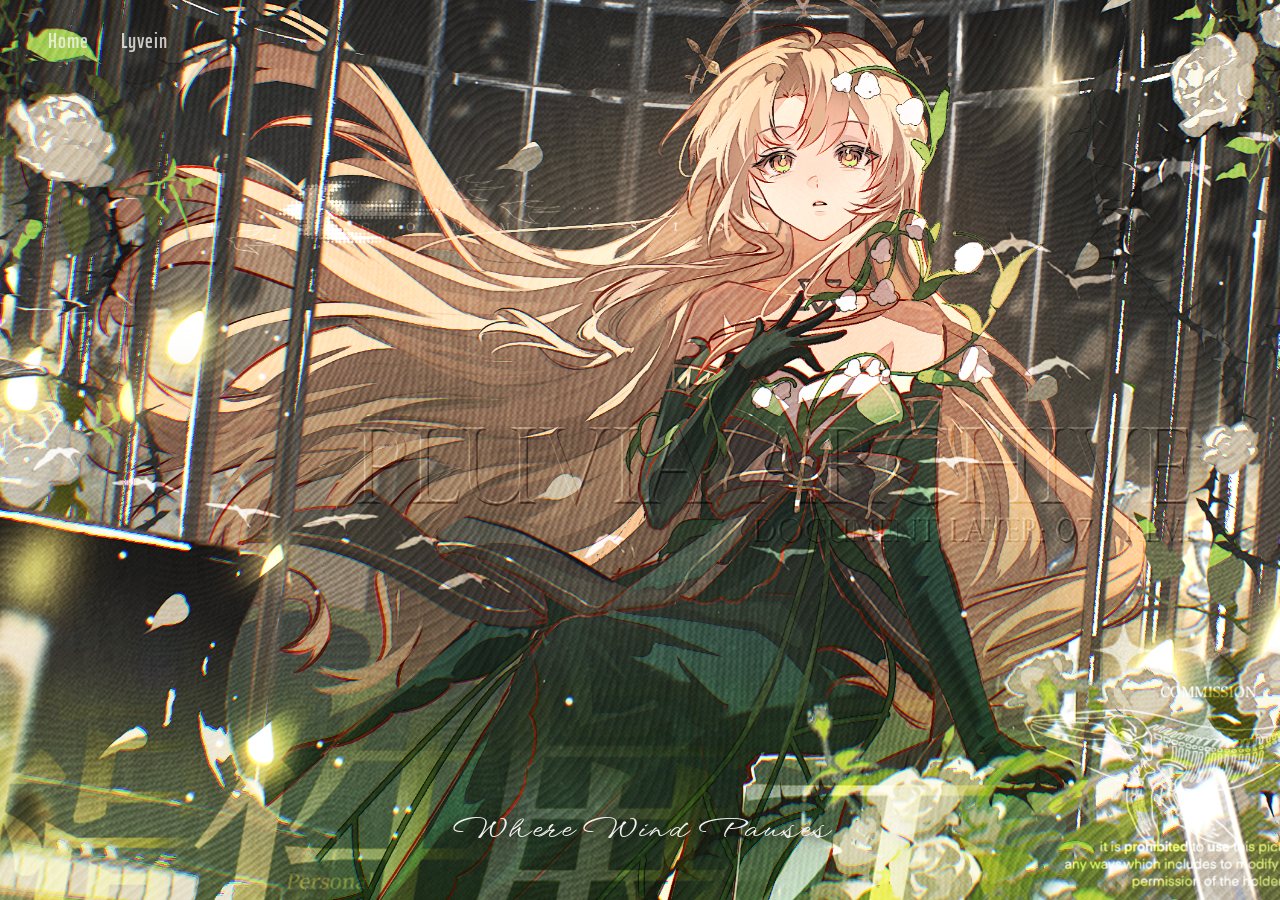
<file: index.html>
<!DOCTYPE html>
<html lang="en">
	<head>
		<meta charset="UTF-8">
			<meta name="viewport" content="width=device-width, initial-scale=1.0">
		<script>
			if (sessionStorage.getItem('siteTransitioning') === '1') {
				document.documentElement.classList.add('is-arriving');
				document.documentElement.dataset.departingTheme =
					sessionStorage.getItem('departingTheme') || 'home';
				document.documentElement.dataset.targetTheme =
					sessionStorage.getItem('targetTheme') || document.body?.dataset?.pageTheme || 'home';
			}
		</script>
				<title>Pluvia Archive</title>
				<link rel="preconnect" href="https://fonts.googleapis.com">
					<link rel="preconnect" href="https://fonts.gstatic.com" crossorigin="">
						<link href="https://fonts.googleapis.com/css2?family=Saira+Extra+Condensed:wght@400;600&family=WindSong:wght@400;500&display=swap" rel="stylesheet">
							<link rel="stylesheet" href="style.css">
</head>
	<body data-page-theme="home">

		<div class="loader" id="loader">
			<img class="loader-gif" src="images/Loading.GIF" alt="Loading">
</div>

		<div class="sparks-layer" id="sparks"></div>

		<div class="transition-panel" id="transition-panel" data-transition-theme="home"></div>
		<div class="out-panel" id="out-panel"></div>

		<nav>
			<a href="index.html" data-target-theme="home">Home</a>
			<a href="nodal_hub.html" data-target-theme="nodal-hub">Lyvein</a>
		</nav>

		<section class="hero">
			<div class="parallax-wrap">
				<img src="images/main.png" alt="main">
  </div>
			<div class="hero-title">Where Wind Pauses</div>
		</section>

		<script src="script.js"></script>
	</body>
</html>
</file>
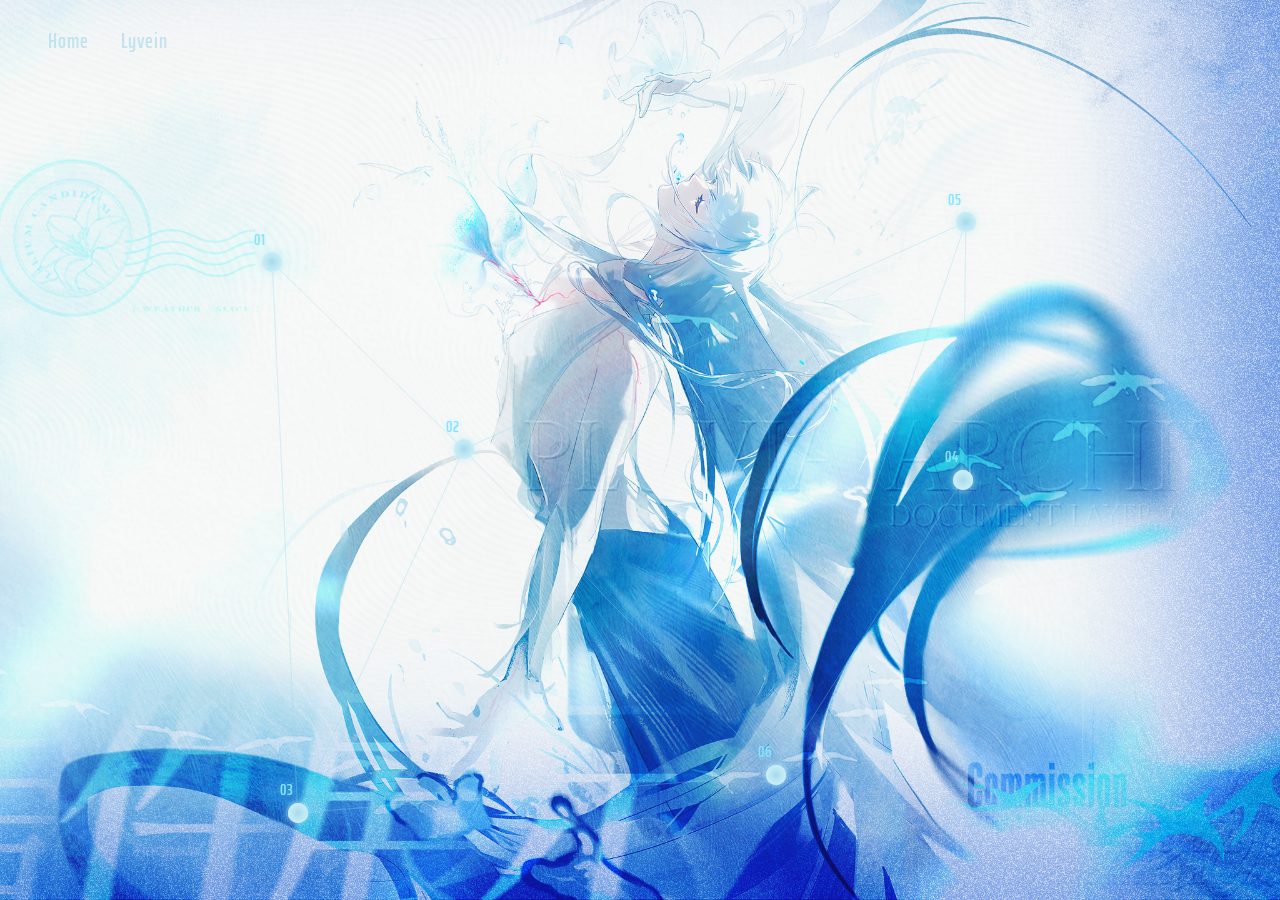
<file: nodal_hub.html>
<!DOCTYPE html>
<html lang="en">
	<head>
		<meta charset="UTF-8">
			<meta name="viewport" content="width=device-width, initial-scale=1.0">

		<script>
			if (sessionStorage.getItem('siteTransitioning') === '1') {
				document.documentElement.classList.add('is-arriving');
				document.documentElement.dataset.departingTheme =
					sessionStorage.getItem('departingTheme') || 'home';
				document.documentElement.dataset.targetTheme =
					sessionStorage.getItem('targetTheme') || document.body?.dataset?.pageTheme || 'home';
			}
		</script>
				<title>Lyvein</title>

				<link rel="preconnect" href="https://fonts.googleapis.com">
					<link rel="preconnect" href="https://fonts.gstatic.com" crossorigin="">
						<link
							href="https://fonts.googleapis.com/css2?family=Federo&family=Saira+Extra+Condensed:wght@400;600&display=swap"
							rel="stylesheet"
>

							<link rel="stylesheet" href="style.css">
</head>

	<body class="nodal_hub-page" data-page-theme="nodal-hub">

		<nav>
			<a href="index.html" data-target-theme="home">Home</a>
			<a href="nodal_hub.html" data-target-theme="nodal-hub">Lyvein</a>
		</nav>

		<div class="loader" id="loader">
			<img class="loader-gif" src="images/Loading.GIF" alt="Loading">
	</div>

		<div class="sparks-layer" id="sparks"></div>
		<div class="transition-panel" id="transition-panel" data-transition-theme="nodal-hub"></div>
		<div class="out-panel" id="out-panel"></div>


		<main class="lyvein-hub">

			<div class="lyvein-kv" aria-label="Lyvein">


				<svg
				  class="node-network"
				  viewBox="0 0 100 100"
				  preserveAspectRatio="none"
				  aria-hidden="true">
				</svg>
				
				<!-- 01 — Modern -->
				<a class="lyvein-node node-modern" href="#" aria-label="Modern">
					<span class="node-number">01</span>
					<span class="node-dot"></span>
					<span class="node-label">Modern</span>
				</a>

				<!-- 02 — Fantasy -->
				<a class="lyvein-node node-fantasy" href="#" aria-label="Fantasy">
					<span class="node-number">02</span>
					<span class="node-dot"></span>
					<span class="node-label">Fantasy</span>
				</a>

				<!-- 03 — Northern -->
				<a class="lyvein-node node-northern" href="#" aria-label="Northern">
					<span class="node-number">03</span>
					<span class="node-dot"></span>
					<span class="node-label">Northern</span>
				</a>

				<!-- 04 — Unknown -->
				<a class="lyvein-node node-unknown" href="#" aria-label="Unknown">
					<span class="node-number">04</span>
					<span class="node-dot"></span>
					<span class="node-label">???</span>
				</a>

				<!-- 05 — ... -->
				<a class="lyvein-node node-ellipsis" href="#" aria-label="More">
					<span class="node-number">05</span>
					<span class="node-dot"></span>
					<span class="node-label">...</span>
				</a>

				<!-- 06 — ... -->
				<a class="lyvein-node node-magic" href="#" aria-label="magic">
					<span class="node-number">06</span>
					<span class="node-dot"></span>
					<span class="node-label">Magic</span>
				</a>

			</div>

		</main>

		<script src="script.js"></script>

	</body>
</html>
</file>
<file: style.css>
:root {
  --bg: #0f0f14;
  --fg: #f4f2ee;
  --intro_accent: #96B59C;
  --menu_accent: #CFFFC4;
  --muted: #9a97a3;
}

* { box-sizing: border-box; }

body {
  margin: 0;
  background: var(--bg);
  color: var(--fg);
  font-family: 'Segoe UI', system-ui, sans-serif;
}

nav {
  display: flex;
  gap: 2rem;
  padding: 1.5rem 3rem;
  position: absolute;
  top: 0;
  left: 0;
  right: 0;
  z-index: 10;
}

nav a {
  color: var(--fg);
  text-decoration: none;
  font-family: 'Saira Extra Condensed', sans-serif;
  font-weight: 600;
  font-size: 1.3rem; /* ~21px, up from the default ~16px */
  letter-spacing: 0.05em;
  opacity: 0.8;
  transition: opacity 0.2s;
}

nav a:hover { opacity: 1; color: var(--menu_accent); }

.loader {
  position: fixed;
  inset: 0;
  height: 100vh;
  height: 100dvh;
  width: 100vw;

  background: #000; /* solid black while GIF is playing */

  display: flex;
  align-items: center;
  justify-content: center;
  z-index: 1002;
  opacity: 0;
  visibility: hidden;
  pointer-events: none;

  transition: opacity 0.6s ease, visibility 0.6s ease;
}

.loader.hidden {
  opacity: 0;
  visibility: hidden;
  pointer-events: none;
}

.loader-gif {
  width: min(40vw, 400px);  /* scales with screen, capped at 400px */
  height: auto;
  display: block;
}

/* ---- Click / drag VFX ---- */
.click-fx {
  position: fixed;
  pointer-events: none;
  border-radius: 50%;
  z-index: 999;
  transform: translate(-50%, -50%);
}

.click-fx.ripple {
  width: 12px;
  height: 12px;
  border: 2px solid #ffffff;
  box-shadow: 0 0 10px 2px rgba(255,255,255,0.8), 0 0 20px 6px rgba(255,255,255,0.4);
  animation: ripple-out 0.6s ease-out forwards;
}

.click-fx.trail {
  width: 5px;
  height: 5px;
  background: #ffffff;
  box-shadow: 0 0 6px 2px rgba(255,255,255,0.8);
  animation: trail-fade 0.5s ease-out forwards;
}

@keyframes ripple-out {
  to {
    width: 60px;
    height: 60px;
    opacity: 0;
  }
}

@keyframes trail-fade {
  to {
    width: 2px;
    height: 2px;
    opacity: 0;
  }
}

/* ---- Ambient glowing sparks ---- */
.sparks-layer {
  position: fixed;
  inset: 0;
  pointer-events: none;
  overflow: hidden;
  z-index: 2; /* above hero image, below nav/loader */
}

.spark {
  position: absolute;
  width: 3px;
  height: 3px;
  border-radius: 50%;
  background: #ffffff;
  box-shadow: 0 0 6px 2px rgba(255,255,255,0.8);
  opacity: 0;
  animation: spark-float linear infinite;
}

@keyframes spark-float {
  0%   { opacity: 0; transform: translateY(0) scale(0.8); }
  10%  { opacity: 0.9; }
  90%  { opacity: 0.4; }
  100% { opacity: 0; transform: translateY(-120px) scale(1.1); }
}

/* ---- Hero / index page ---- */
.hero {
  height: 100vh;   /* fallback for older browsers */
  height: 100dvh;  /* stays accurate on mobile as the address bar shows/hides */
  width: 100vw;
  overflow: hidden;
  position: relative;
}

.parallax-wrap {
  position: absolute;
  inset: 0;
}

.parallax-wrap img {
  position: absolute;
  top: 50%;
  left: 50%;
  width: 110%;
  height: 110%;
  object-fit: cover;
  object-position: 50% 0%; /* shift focus down toward the lower part of the image */
  transform: translate(-50%, -50%);
  will-change: transform;
  transition: transform 0.15s ease-out;
}


/* Shift the home artwork slightly left on mobile or portrait screens.
   Increase 55% to move it farther left; 50% restores the centered crop. */
@media (max-width: 768px), (orientation: portrait) {
  .hero .parallax-wrap img {
    object-position: 55% 0%;
  }
}

.hero-title {
  position: absolute;
  bottom: 3rem;
  text-align: center;
  width: 100%;
  color: var(--fg);
  font-family: 'WindSong', cursive;
  font-weight: 500;
  font-size: 2rem;
  letter-spacing: 0.05em;
  text-shadow: 0 2px 10px rgba(0,0,0,0.7);
  z-index: 1;
  pointer-events: none;
}

/* ---- Intro page ---- */
.intro {
  max-width: 800px;
  margin: 0 auto;
  padding: 8rem 2rem 4rem;
}

.intro h1 {
  font-size: 2.5rem;
  color: var(--intro_accent);
  margin-bottom: 0.25rem;
}

.intro .subtitle {
  color: var(--muted);
  margin-bottom: 2rem;
}

.intro img {
  width: 100%;
  max-width: 320px;
  border-radius: 12px;
  float: right;
  margin: 0 0 1rem 2rem;
}

.intro p {
  line-height: 1.7;
}

.intro dl {
  margin-top: 2rem;
}

.intro dt {
  color: var(--intro_accent);
  font-weight: 600;
  margin-top: 1rem;
}

.intro dd {
  margin: 0;
  color: var(--fg);
}


/* =========================================================
   NODAL HUB — SCENE AND CAMERA
   ========================================================= */

.nodal_hub-page {
  margin: 0;
  min-height: 100vh;
  overflow: hidden;
  background: #dceaf2;
  --node-color: #C7EDF7;
  --node-label-color: #87E4FA;
}

.lyvein-hub {
  position: relative;
  width: 100vw;
  height: 100vh;
  overflow: hidden;
}

.lyvein-kv {
  position: absolute;
  inset: 0;
  isolation: isolate;
  background-image: url("images/1blue_horizontal.png");
  background-size: cover;
  background-position: center;
  background-repeat: no-repeat;
}

.lyvein-kv::after {
  content: "";
  position: absolute;
  inset: 0;
  pointer-events: none;
  background: rgba(255, 255, 255, 0.045);
}

.node-camera-background {
  position: absolute;
  inset: 0;
  z-index: -1;
  pointer-events: none;
  background-size: cover;
  background-position: center;
  background-repeat: no-repeat;
  transform-origin: center;
  transition: transform 0.9s cubic-bezier(.25, .1, .25, 1);
}

.node-zoom-layer {
  position: absolute;
  inset: 0;
  z-index: 2;
  pointer-events: none;
  transform-origin: 0 0;
  transition: transform 0.8s cubic-bezier(.25, .1, .25, 1);
}

/* =========================================================
   NODES — POSITIONED BY JAVASCRIPT
   ========================================================= */

.lyvein-node {
  position: absolute;
  z-index: 2;
  display: flex;
  align-items: center;
  gap: 9px;
  padding: 14px;
  text-decoration: none;
  transform: translate(-50%, -50%);
  cursor: pointer;
  pointer-events: auto;
  transition: opacity 0.35s ease, filter 0.45s ease;
}

.node-number {
  position: absolute;
  left: clamp(6px, 0.3vw, 11px);
  top: clamp(-19px, -0.9vw, -11px);
  font-family: "Saira Extra Condensed", sans-serif;
  font-size: clamp(16px, 0.78vw, 25px);
  font-weight: 600;
  letter-spacing: 0.08em;
  color: var(--node-label-color);
  text-shadow: 0 0 8px color-mix(in srgb, var(--node-label-color) 40%, transparent);
  transition: color 0.35s ease, opacity 0.35s ease;
}

.node-dot {
  position: relative;
  width: clamp(20px, 1.1vw, 36px);
  height: clamp(20px, 1.1vw, 36px);
  border-radius: 50%;
  background: var(--node-color);
  border: none;
  box-shadow:
    0 0 clamp(6px, 0.35vw, 12px) color-mix(in srgb, var(--node-color) 75%, transparent),
    0 0 clamp(12px, 0.7vw, 24px) color-mix(in srgb, var(--node-color) 30%, transparent);
  transition:
    transform 0.35s cubic-bezier(.2, .8, .2, 1),
    background 0.35s ease,
    box-shadow 0.35s ease;
}

.node-dot::before {
  display: none;
}

.node-dot::after {
  content: "";
  position: absolute;
  inset: 0;
  border-radius: 50%;
  background: radial-gradient(
    circle at center,
    color-mix(in srgb, var(--node-color) 68%, #5EAED0) 0%,
    color-mix(in srgb, var(--node-color) 82%, #79BDD8) 34%,
    color-mix(in srgb, var(--node-color) 94%, white) 72%,
    color-mix(in srgb, var(--node-color) 82%, white) 100%
  );
  transition: opacity 0.35s ease, transform 0.35s ease;
}

/* Keep the dot's hover glow; hovering does not reveal text. */
.lyvein-node:hover .node-dot,
.lyvein-node:focus-visible .node-dot {
  transform: scale(1.15);
  box-shadow:
    0 0 clamp(8px, 0.45vw, 15px) color-mix(in srgb, var(--node-color) 95%, transparent),
    0 0 clamp(16px, 0.9vw, 30px) color-mix(in srgb, var(--node-color) 45%, transparent);
}

.lyvein-node:hover .node-dot::after,
.lyvein-node:focus-visible .node-dot::after {
  opacity: 0.7;
  transform: scale(1.15);
}

.lyvein-node:hover .node-number,
.lyvein-node:focus-visible .node-number {
  color: var(--node-color);
}

/* =========================================================
   LABELS — REVEALED ONLY AFTER CAMERA MOVEMENT
   ========================================================= */

.node-label {
  position: absolute;
  left: calc(100% + clamp(15px, 0.8vw, 28px));
  top: 50%;
  width: max-content;
  white-space: nowrap;
  overflow-wrap: anywhere;
  font-family: "Federo", sans-serif;
  font-size: clamp(19px, 1vw, 32px);
  font-weight: 400;
  letter-spacing: 0.045em;
  color: var(--node-label-color);
  text-shadow: 0 0 10px color-mix(in srgb, var(--node-label-color) 32%, transparent);
  opacity: 0;
  pointer-events: none;
  transform: translate(var(--label-slide-from, -12px), var(--label-offset-y, -50%));
  transition: opacity 0.55s ease, transform 0.7s ease;
}

.lyvein-kv.is-node-focused .is-camera-target.is-label-visible .node-label {
  opacity: 1;
  transform: translate(0, var(--label-offset-y, -50%));
}

@media (max-width: 768px) {
  .node-label {
    font-size: 15px;
  }
}

/* =========================================================
   NETWORK AND FOCUSED STATE
   ========================================================= */

.node-network {
  position: absolute;
  inset: 0;
  width: 100%;
  height: 100%;
  z-index: 1;
  pointer-events: none;
  overflow: visible;
  transition: opacity 0.5s ease;
}

.node-network line {
  vector-effect: non-scaling-stroke;
  stroke: rgba(143, 213, 237, 0.32);
  stroke-width: 1;
  filter: drop-shadow(0 0 3px rgba(199, 237, 247, 0.35));
}

.lyvein-kv.is-node-focused .lyvein-node {
  opacity: 0;
  filter: blur(5px);
  pointer-events: none;
}

.lyvein-kv.is-node-focused .lyvein-node.is-camera-target {
  opacity: 1;
  filter: none;
  pointer-events: auto;
}

.lyvein-kv.is-node-focused .node-network {
  opacity: 0;
}

/* =========================================================
   HUB NAVIGATION AND CAMERA RETURN BUTTON
   ========================================================= */

.nodal_hub-page nav a {
  color: #B7DEED;
}

.nodal_hub-page nav a:hover,
.nodal_hub-page nav a:focus-visible {
  color: #0077A8;
}

.node-camera-back {
  position: fixed;
  top: 1.5rem;
  right: 1.5rem;
  z-index: 20;
  padding: 10px 16px;
  border: 1px solid rgba(143, 213, 237, 0.65);
  border-radius: 2px;
  background: rgba(220, 234, 242, 0.8);
  color: #497c92;
  font-family: "Saira Extra Condensed", sans-serif;
  font-size: 18px;
  letter-spacing: 0.08em;
  backdrop-filter: blur(12px);
  cursor: pointer;
  opacity: 0;
  visibility: hidden;
  pointer-events: none;
  transition: opacity 0.25s ease, visibility 0.25s ease;
}

.node-camera-back.is-visible {
  opacity: 1;
  visibility: visible;
  pointer-events: auto;
}

.node-camera-back:hover {
  background: rgba(240, 250, 255, 0.95);
}

@media (prefers-reduced-motion: reduce) {
  .node-camera-background,
  .node-zoom-layer,
  .lyvein-node,
  .node-dot,
  .node-dot::after,
  .node-label,
  .node-number,
  .node-network,
  .node-camera-back {
    transition: none;
  }
}

/* =========================================================
   PAGE TRANSITIONS — EXISTING TIMING AND THEMES
   ========================================================= */

.transition-panel,
.out-panel {
  position: fixed;
  top: -100%;
  left: -100%;
  width: 250%;
  height: 250%;
  pointer-events: none;
  will-change: transform, background-color, backdrop-filter;
}

.transition-panel {
  z-index: 999;
  background: rgba(0, 0, 0, 0.75);
  backdrop-filter: blur(20px);
  -webkit-backdrop-filter: blur(20px);
  transform: rotate(-15deg) translate(100%, 100%);
  transition:
    transform 1.4s cubic-bezier(0.83, 0, 0.17, 1),
    background-color 0.7s ease 0.7s,
    backdrop-filter 0.7s ease 0.7s,
    -webkit-backdrop-filter 0.7s ease 0.7s;
}

.transition-panel.covering {
  transform: rotate(-15deg) translate(0%, 0%);
  background: rgba(0, 0, 0, 1);
  backdrop-filter: blur(0px);
  -webkit-backdrop-filter: blur(0px);
}

.loader.active {
  opacity: 1;
  visibility: visible;
}

html.is-arriving .loader {
  opacity: 1;
  visibility: visible;
  transition: none;
}

html.is-arriving[data-departing-theme="home"] .loader {
  background: #000000;
}

html.is-arriving[data-departing-theme="nodal-hub"] .loader {
  background: #ebf6fa;
}

.out-panel {
  z-index: 1001;
  opacity: 1;
  visibility: hidden;
  transform: rotate(-15deg) translate(0%, 0%);
  backdrop-filter: blur(0px);
  -webkit-backdrop-filter: blur(0px);
  transition:
    transform 1.4s cubic-bezier(0.83, 0, 0.17, 1),
    background-color 0.7s ease 0.7s,
    backdrop-filter 0.7s ease 0.7s,
    -webkit-backdrop-filter 0.7s ease 0.7s;
}

html.is-arriving .out-panel {
  visibility: visible;
}

.out-panel.leaving {
  transform: rotate(-15deg) translate(100%, 100%);
  backdrop-filter: blur(20px);
  -webkit-backdrop-filter: blur(20px);
  transition: transform 1.4s cubic-bezier(0.83, 0, 0.17, 1);
}

/* Home theme. */
.transition-panel[data-transition-theme="home"] {
  background: rgba(0, 0, 0, 0.52);
  backdrop-filter: blur(20px);
  -webkit-backdrop-filter: blur(20px);
}

.transition-panel.covering[data-transition-theme="home"] {
  background: rgba(0, 0, 0, 1);
}

.out-panel[data-transition-theme="home"] {
  background: rgba(0, 0, 0, 1);
  backdrop-filter: blur(0px);
  -webkit-backdrop-filter: blur(0px);
}

.out-panel.leaving[data-transition-theme="home"] {
  background: rgba(0, 0, 0, 0.52);
}

body[data-page-theme="home"] .loader {
  background: #000000;
}

/* Nodal hub theme. */
.transition-panel[data-transition-theme="nodal-hub"] {
  background: rgba(235, 246, 250, 0.58);
  backdrop-filter: blur(20px);
  -webkit-backdrop-filter: blur(20px);
}

.transition-panel.covering[data-transition-theme="nodal-hub"] {
  background: rgba(235, 246, 250, 1);
}

.out-panel[data-transition-theme="nodal-hub"] {
  background: rgba(235, 246, 250, 1);
  backdrop-filter: blur(0px);
  -webkit-backdrop-filter: blur(0px);
}

.out-panel.leaving[data-transition-theme="nodal-hub"] {
  background: rgba(235, 246, 250, 0.58);
}

body[data-page-theme="nodal-hub"] .loader {
  background: #ebf6fa;
}

/* Preserved OUT visuals; existing JavaScript controls arrival. */
html.is-arriving .out-panel[data-transition-theme="home"].leaving {
  animation: out-home-visual 1.4s linear forwards;
}

html.is-arriving .out-panel[data-transition-theme="nodal-hub"].leaving {
  animation: out-hub-visual 1.4s linear forwards;
}

@keyframes out-home-visual {
  0%, 50% {
    background-color: rgba(0, 0, 0, 1);
    backdrop-filter: blur(0px);
    -webkit-backdrop-filter: blur(0px);
  }

  100% {
    background-color: rgba(0, 0, 0, 0.52);
    backdrop-filter: blur(20px);
    -webkit-backdrop-filter: blur(20px);
  }
}

@keyframes out-hub-visual {
  0%, 50% {
    background-color: rgba(235, 246, 250, 1);
    backdrop-filter: blur(0px);
    -webkit-backdrop-filter: blur(0px);
  }

  100% {
    background-color: rgba(235, 246, 250, 0.58);
    backdrop-filter: blur(20px);
    -webkit-backdrop-filter: blur(20px);
  }
}
</file>
